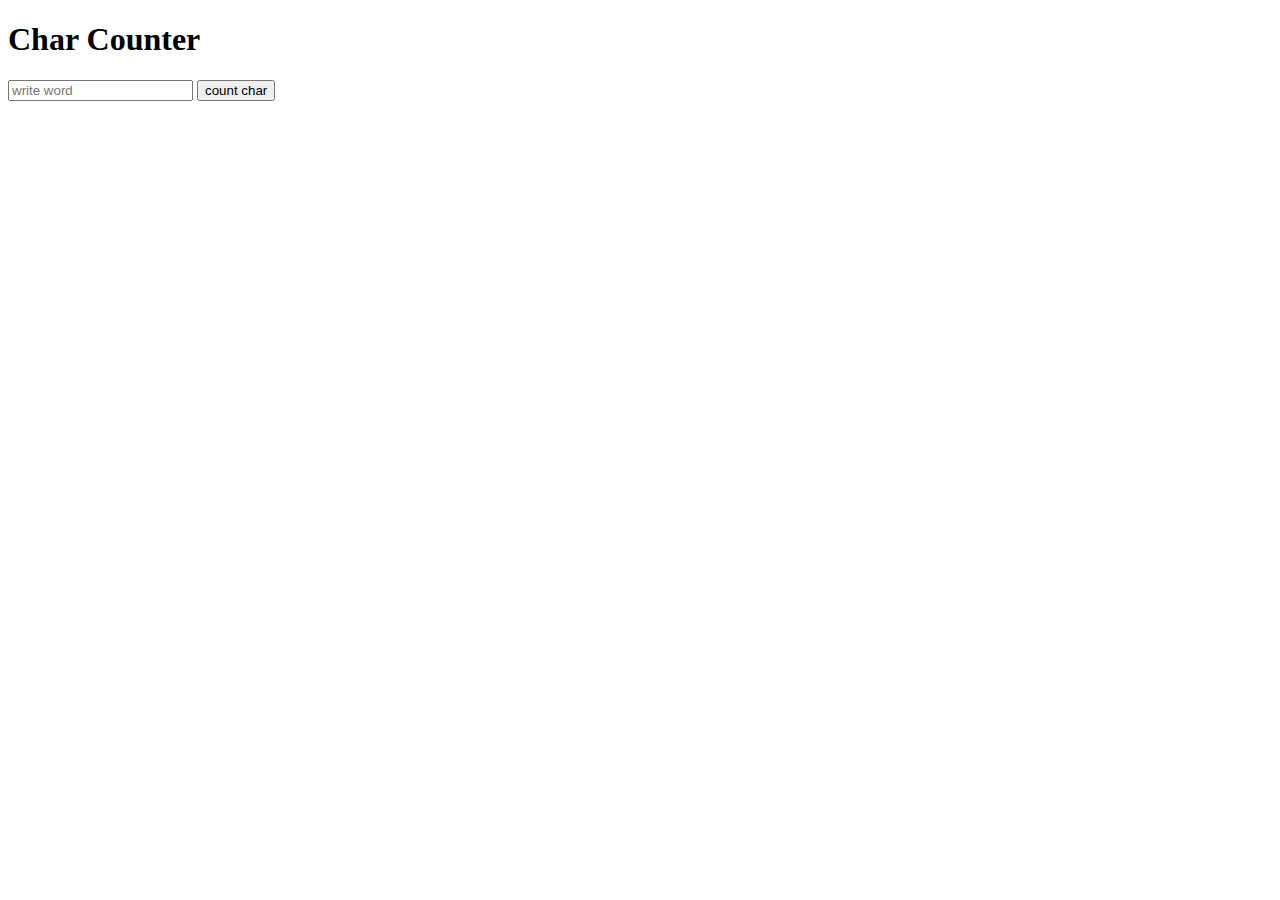
<file: charCounter/index.html>
<!DOCTYPE html>
<html lang="en">
<head>
    <meta charset="UTF-8">
    <meta name="viewport" content="width=device-width, initial-scale=1.0">
    <title>Document</title>
</head>
<body>
    <div>
        <h1>Char Counter</h1>
        <input type="text" placeholder="write word" id="input">
        <button onclick="charCounter()">count char</button>
        <h3 id="heading"></h3>
    </div>


    <script src="app.js"></script>
</body>
</html>
</file>
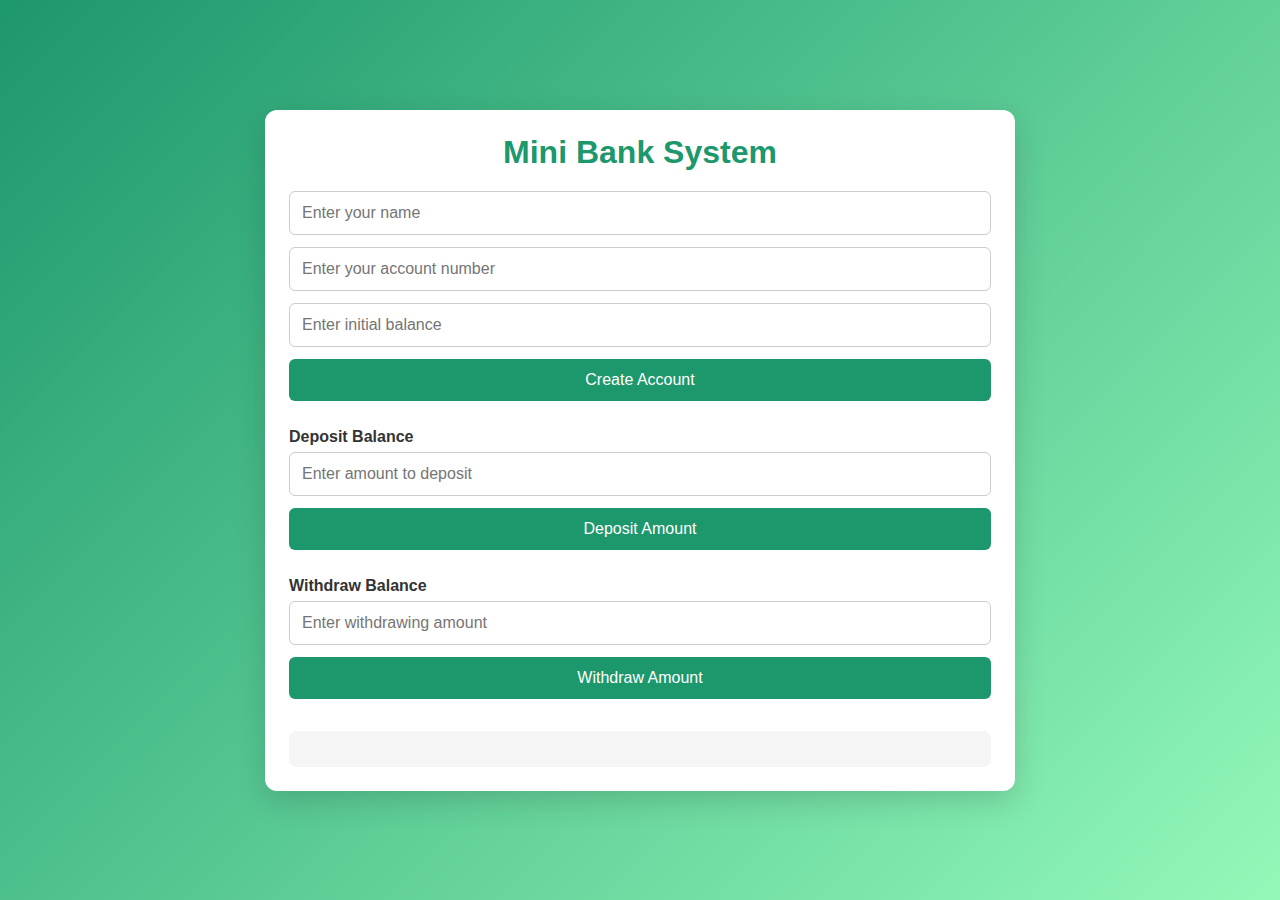
<file: miniBankingSystem/index.html>
<!DOCTYPE html>
<html lang="en">
<head>
    <meta charset="UTF-8">
    <meta name="viewport" content="width=device-width, initial-scale=1.0">
    <title>Mini Bank App</title>
    <link rel="stylesheet" href="style.css">
</head>
<body>

<div class="container">

    <h1>Mini Bank System</h1>

    <input type="text" placeholder="Enter your name" id="nameInput">
    <input type="number" placeholder="Enter your account number" id="accountNumberInput">
    <input type="number" placeholder="Enter initial balance" id="initialBalance">

    <button onclick="createAccount()">Create Account</button>

    <div class="section">
        <label>Deposit Balance</label>
        <input type="number" placeholder="Enter amount to deposit" id="depositAmount">
        <button onclick="addAmount()">Deposit Amount</button>
    </div>

    <div class="section">
        <label>Withdraw Balance</label>
        <input type="number" placeholder="Enter withdrawing amount" id="withdrawingInput">
        <button onclick="withdrawingFunction()">Withdraw Amount</button>
    </div>

    <div class="result">
        <h2 id="nameHeading"></h2>
        <h2 id="accountNumberHeading"></h2>
        <h2 id="balanceHeading"></h2>
    </div>

</div>

<script src="app.js"></script>
</body>
</html>
</file>
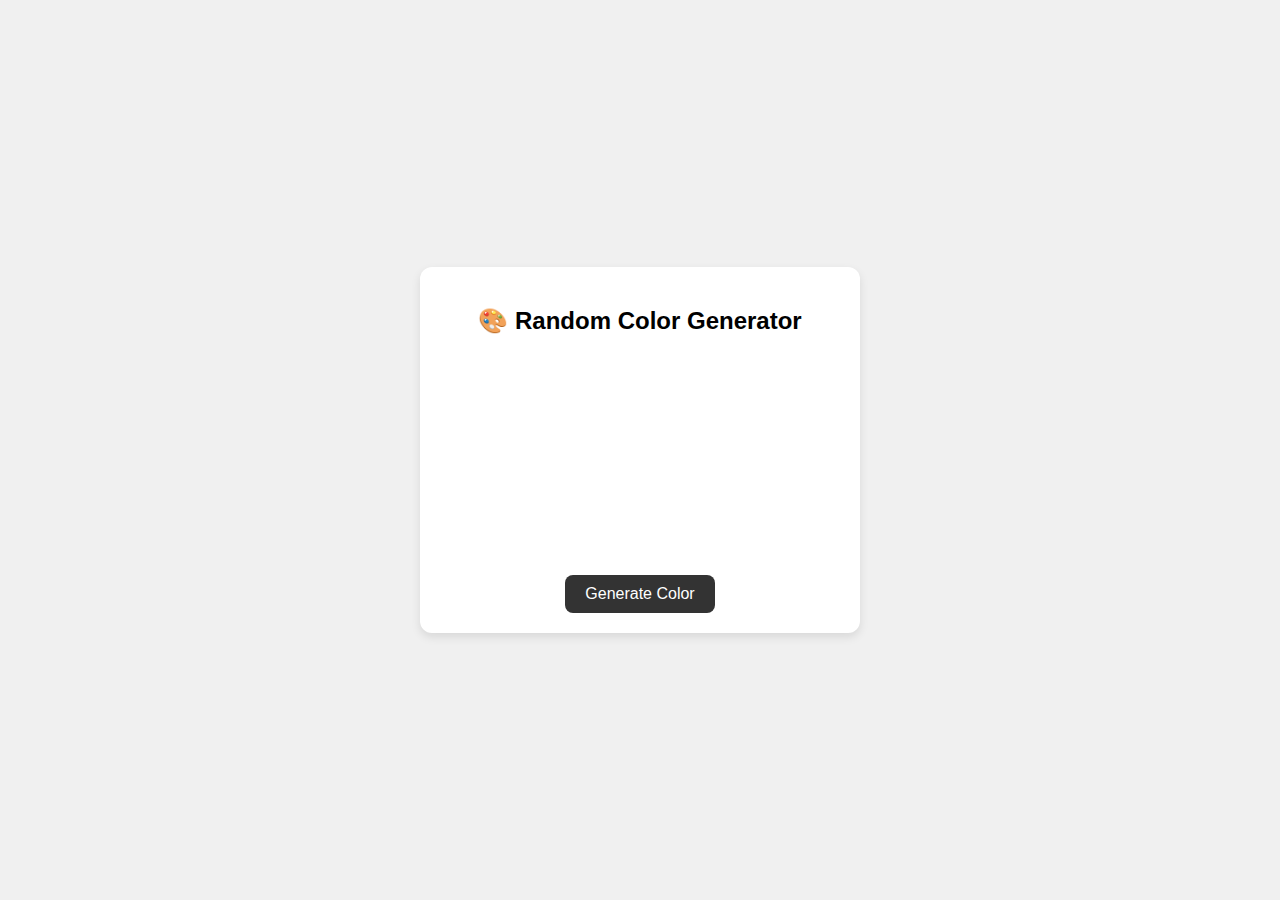
<file: randomColorGenerator/index.html>
<!DOCTYPE html>
<html lang="en">
<head>
    <meta charset="UTF-8">
    <meta name="viewport" content="width=device-width, initial-scale=1.0">
    <title>random color generator</title>
    <link rel="stylesheet" href="style.css">
</head>
<body>
  
        <div class="container">
    <h2>🎨 Random Color Generator</h2>
    <div id="ul"></div>
    <button onclick="generateColor()">Generate Color</button>
  </div>

    
    <script src="app.js"></script>
</body>
</html>
</file>
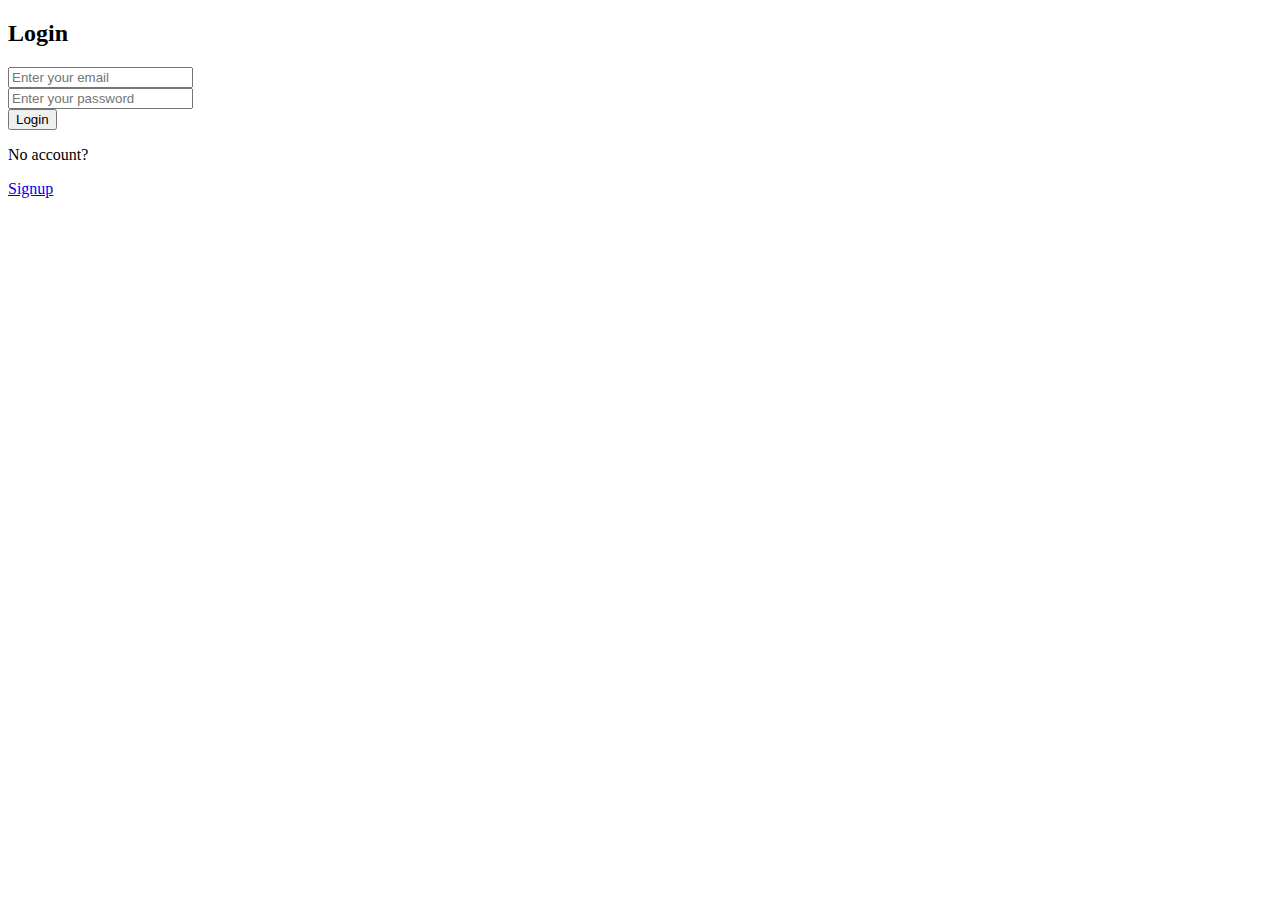
<file: signupLogin/index.html>
<!DOCTYPE html>
<html lang="en">
<head>
    <meta charset="UTF-8">
    <meta name="viewport" content="width=device-width, initial-scale=1.0">
    <title>Document</title>
</head>
<body>
    
<div class="maindiv">
    <h2>Login</h2>
    <!-- email password input -->
     <input type="email" placeholder="Enter your email" id="emailInput"><br/>
     <input type="password" placeholder="Enter your password" id="passwordInput"><br/>
     
     <!-- login signup button -->
      <div>
        <button onclick="login()">Login</button>
        <br/>
        <p>No account?</p>
        <a href="signup.html">Signup</a>
      </div>
</div>

    <script src="app.js"></script>
</body>
</html>
</file>
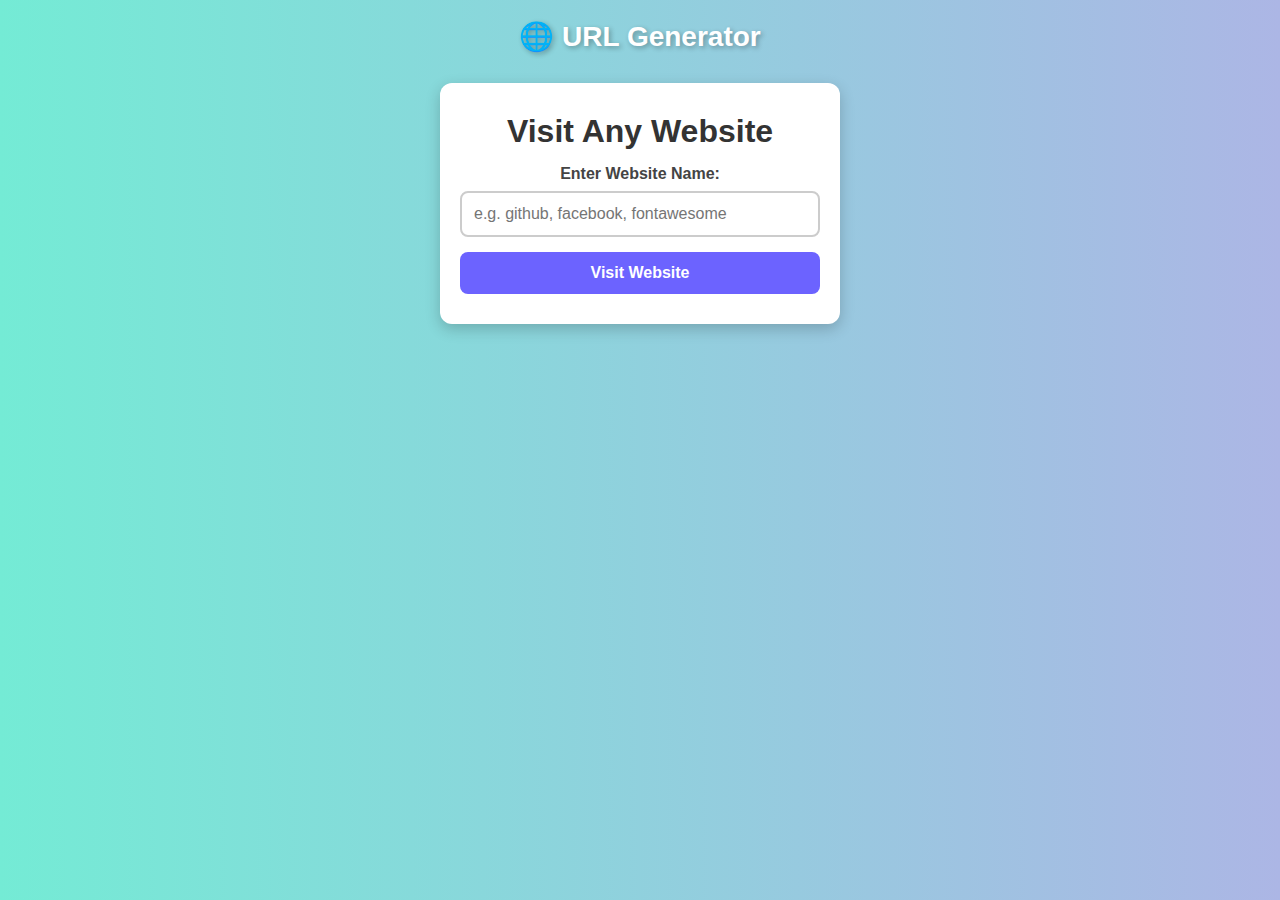
<file: urlGenerator/index.html>
<!DOCTYPE html>
<html lang="en">
<head>
    <meta charset="UTF-8">
    <meta name="viewport" content="width=device-width, initial-scale=1.0">
    <title>url Generator</title>
    <link rel="stylesheet" href="style.css">
</head>
<body>

 <div class="main-heading">🌐 URL Generator</div>

    <div class="container">
        <h1>Visit Any Website</h1>
        <label for="userinput">Enter Website Name:</label>
        <input type="text" placeholder="e.g. github, facebook, fontawesome" id="userinput">
        <button onclick="openWebsite()">Visit Website</button>
    </div>


    <script src="app.js"></script>
</body>
</html>
</file>
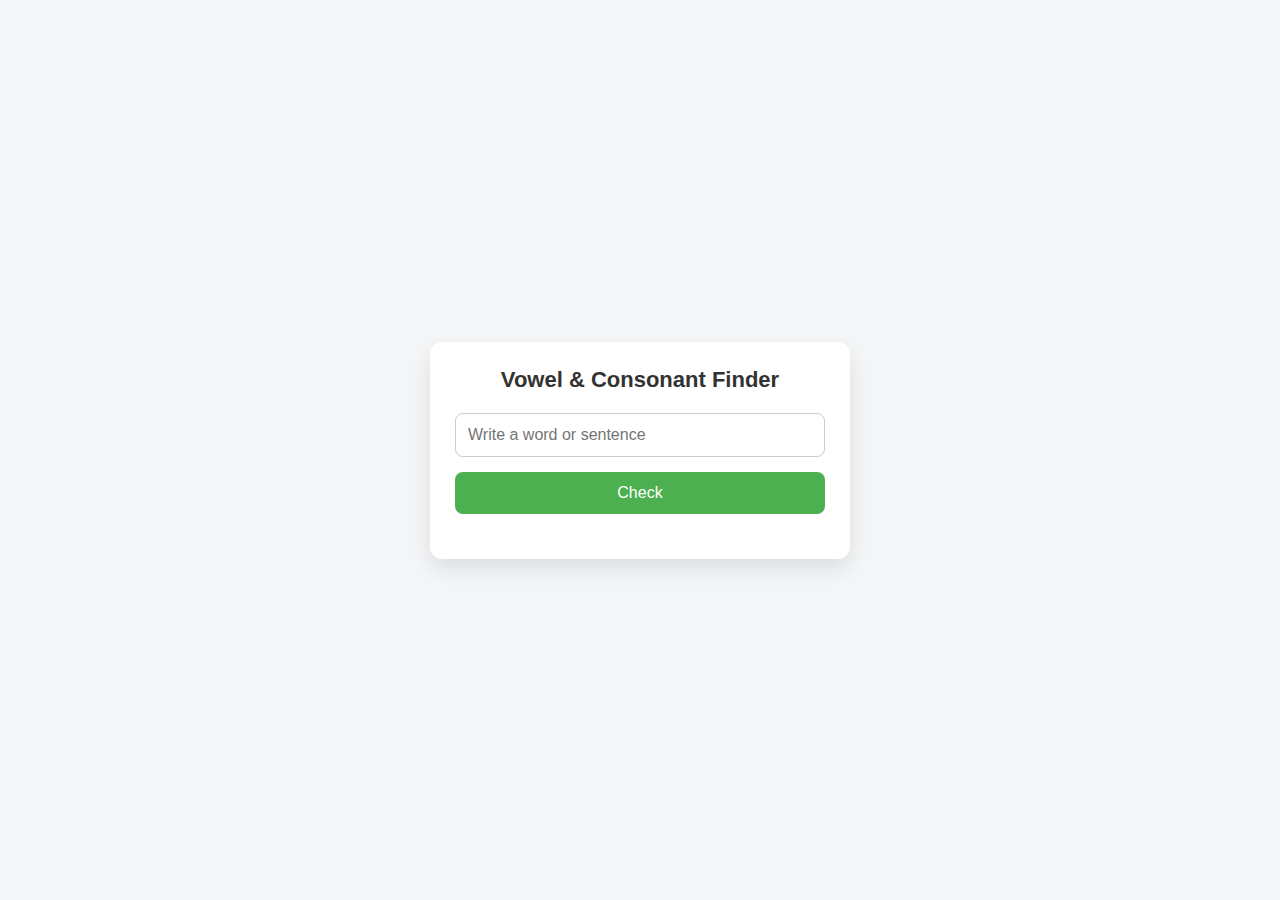
<file: vowelConsonatExtractor/index.html>
<!DOCTYPE html>
<html lang="en">
<head>
    <meta charset="UTF-8">
    <meta name="viewport" content="width=device-width, initial-scale=1.0">
    <title>Vowel & Consonant Finder</title>
    <link rel="stylesheet" href="style.css">
</head>
<body>
 <div class="container">
        <h1>Vowel & Consonant Finder</h1>

        <input 
            type="text" 
            placeholder="Write a word or sentence"
            id="input"
        >

        <button onclick="process()">Check</button>

        <div class="result">
            <h2 id="vowel"></h2>
            <h2 id="consonant"></h2>
        </div>
    </div>
    



    <script src="app.js"></script>
</body>
</html>
</file>
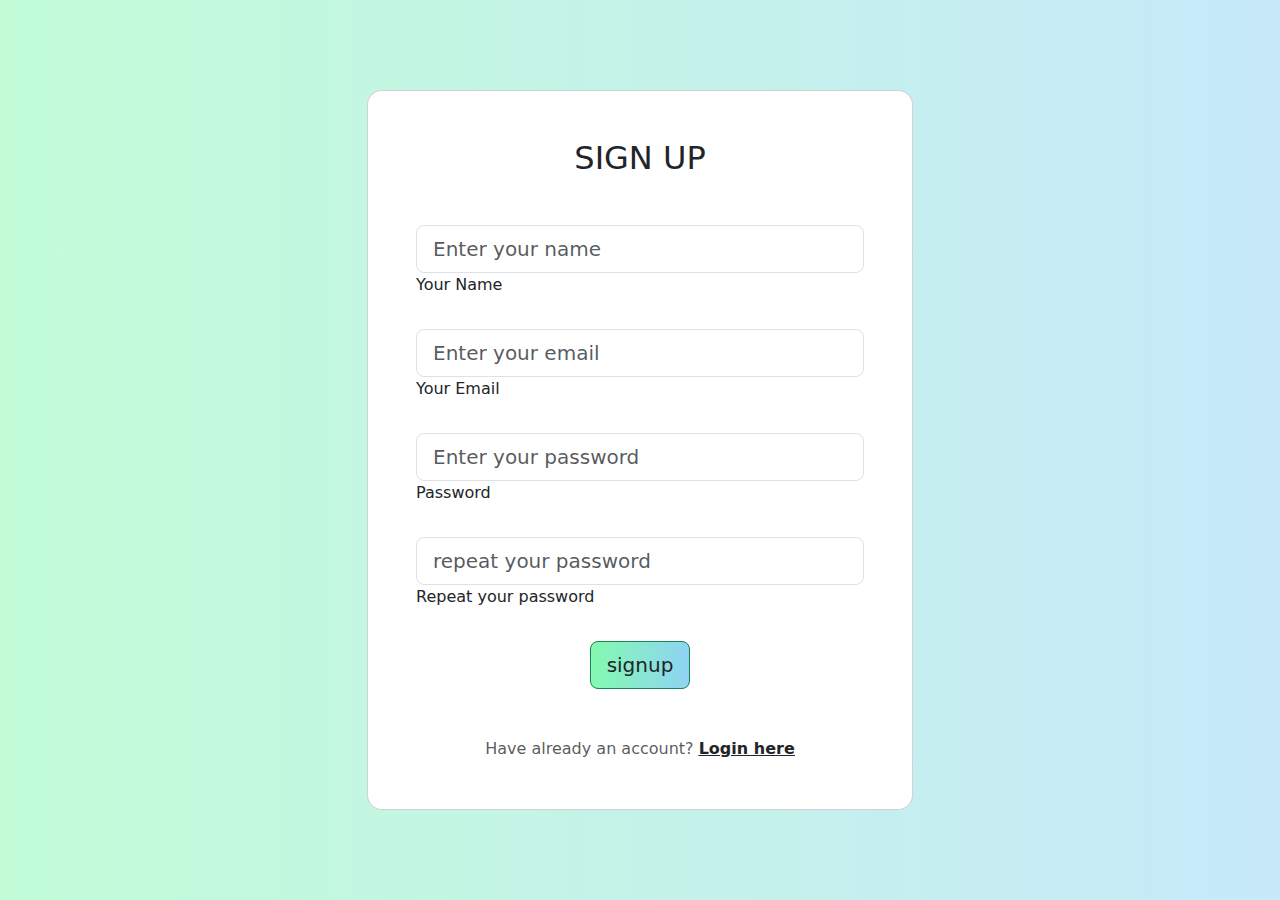
<file: newsignuplogin.html/signup.html>
<!DOCTYPE html>
<html lang="en">
<head>
    <meta charset="UTF-8">
    <meta name="viewport" content="width=device-width, initial-scale=1.0">
    <title>signup page</title>
    <link rel="stylesheet" href="signup.css">
    <!-- bootstrap -->
     <link href="https://cdn.jsdelivr.net/npm/bootstrap@5.3.3/dist/css/bootstrap.min.css" rel="stylesheet">

</head>
<body>
    <section class="vh-100 bg-image"
  style="background-image: url('https://mdbcdn.b-cdn.net/img/Photos/new-templates/search-box/img4.webp');">
  <div class="mask d-flex align-items-center h-100 gradient-custom-3">
    <div class="container h-100">
      <div class="row d-flex justify-content-center align-items-center h-100">
        <div class="col-12 col-md-9 col-lg-7 col-xl-6">
          <div class="card" style="border-radius: 15px;">
            <div class="card-body p-5">
              <h2 class="text-uppercase text-center mb-5">Sign Up</h2>

              <form>

                <div data-mdb-input-init class="form-outline mb-4">
                    
                  <input type="text" id="nameInput" placeholder="Enter your name" class="form-control form-control-lg" />
<label class="form-label" for="form3Example1cg">Your Name</label>
                </div>

                <div data-mdb-input-init class="form-outline mb-4">
                    
                  <input type="email" id="emailInput" placeholder="Enter your email" class="form-control form-control-lg" />
                  <label class="form-label" for="form3Example3cg">Your Email</label>
                </div>

                <div data-mdb-input-init class="form-outline mb-4">
                  <input type="password" id="passwordInput" placeholder="Enter your password" class="form-control form-control-lg" />
                  <label class="form-label" for="form3Example4cg">Password</label>
                </div>

                <div data-mdb-input-init class="form-outline mb-4">
                  <input type="password" id="repeatPasswordInput" placeholder="repeat your password" class="form-control form-control-lg" />
                  <label class="form-label" for="form3Example4cdg">Repeat your password</label>
                </div>

               

                <div class="d-flex justify-content-center">
                  <button  type="button" data-mdb-button-init
                    data-mdb-ripple-init class="btn btn-success btn-block btn-lg gradient-custom-4 text-body" onclick="signup()">signup</button>
                </div>

                <p class="text-center text-muted mt-5 mb-0">Have already an account? <a href="./index.html"
                    class="fw-bold text-body"><u>Login here</u></a></p>

              </form>

            </div>
          </div>
        </div>
      </div>
    </div>
  </div>
</section>



    <script src="signup.js"></script>
    <!-- mdn bootstrap script link -->
     <script src="https://cdn.jsdelivr.net/npm/bootstrap@5.3.3/dist/js/bootstrap.bundle.min.js"></script>

</body>
</html>
</file>
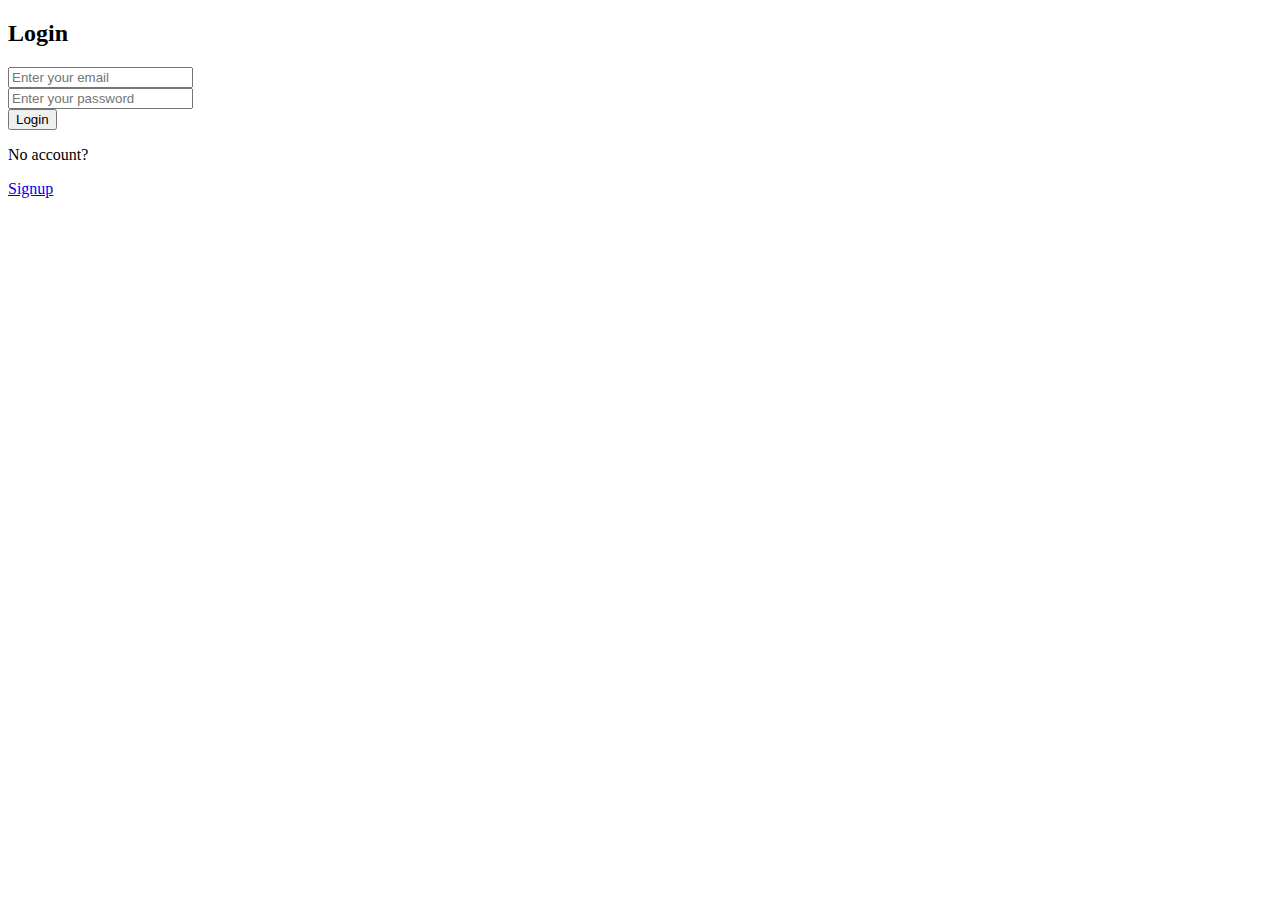
<file: signupLogin/home.html>
<!DOCTYPE html>
<html lang="en">
<head>
    <meta charset="UTF-8">
    <meta name="viewport" content="width=device-width, initial-scale=1.0">
    <title>home page</title>
</head>
<body onload="getData()">
<div>
    <h1>Welcome to home page</h1>
    <h2 id="h2"></h2>
    <!-- logout button -->
     <button onclick="logout()">Logout</button>
</div>



    <script src="home.js"></script>
</body>
</html>
</file>
<file: randomColorGenerator/style.css>
body {
      font-family: Arial, sans-serif;
      display: flex;
      justify-content: center;
      align-items: center;
      height: 100vh;
      margin: 0;
      background: #f0f0f0;
    }

    .container {
      text-align: center;
      padding: 20px;
      border-radius: 12px;
      background: #fff;
      box-shadow: 0 4px 10px rgba(0,0,0,0.1);
      max-width: 400px;
      width: 90%;
    }

    #ul {
      height: 200px;
      border-radius: 12px;
      margin: 20px 0;
      display: flex;
      justify-content: center;
      align-items: center;
      font-size: 1.5rem;
      font-weight: bold;
      color: #fff;
      transition: background 0.5s ease;
    }

    button {
      padding: 10px 20px;
      border: none;
      border-radius: 8px;
      background: #333;
      color: #fff;
      font-size: 1rem;
      cursor: pointer;
      transition: 0.3s;
    }

    button:hover {
      background: #555;
    }

    @media (max-width: 600px) {
      #ul {
        height: 150px;
        font-size: 1.2rem;
      }
      button {
        width: 100%;
      }
    }
</file>
<file: urlGenerator/style.css>
* {
            margin: 0;
            padding: 0;
            box-sizing: border-box;
        }

        body {
            font-family: Arial, sans-serif;
            background: linear-gradient(to right, #74ebd5, #acb6e5);
            display: flex;
            flex-direction: column;
            align-items: center;
            min-height: 100vh;
           
            padding: 20px;
        }

        /* Top Heading */
        .main-heading {
            font-size: 28px;
            font-weight: bold;
            color: white;
            margin-bottom: 30px;
            text-align: center;
            text-shadow: 2px 2px 5px rgba(0,0,0,0.3);
        }

        .container {
            background: white;
            padding: 30px 20px;
            border-radius: 12px;
            box-shadow: 0 5px 15px rgba(0,0,0,0.2);
            text-align: center;
            max-width: 400px;
            width: 100%;
        }

        h1 {
            margin-bottom: 15px;
            color: #333;
        }

        label {
            display: block;
            font-weight: bold;
            margin-bottom: 8px;
            color: #444;
        }

        input {
            width: 100%;
            padding: 12px;
            border: 2px solid #ccc;
            border-radius: 8px;
            margin-bottom: 15px;
            font-size: 16px;
        }

        input:focus {
            border-color: #6c63ff;
            outline: none;
        }

        button {
            width: 100%;
            padding: 12px;
            background: #6c63ff;
            color: white;
            border: none;
            font-size: 16px;
            font-weight: bold;
            border-radius: 8px;
            cursor: pointer;
            transition: 0.3s;
        }

        button:hover {
            background: #574b90;
        }

        /* Responsive */
        @media (max-width: 500px) {
            .container {
                padding: 20px 15px;
            }

            h1 {
                font-size: 20px;
            }

            input, button {
                font-size: 14px;
                padding: 10px;
            }
        }
</file>
<file: vowelConsonatExtractor/style.css>
*{
    margin: 0;
    padding: 0;
    box-sizing: border-box;
    font-family: Arial, Helvetica, sans-serif;
}

body{
    min-height: 100vh;
    display: flex;
    justify-content: center;
    align-items: center;
    background: #f4f6f8;
}

.container{
    width: 100%;
    max-width: 420px;
    background: white;
    padding: 25px;
    border-radius: 12px;
    box-shadow: 0 10px 25px rgba(0,0,0,0.1);
    text-align: center;
}

h1{
    margin-bottom: 20px;
    font-size: 22px;
    color: #333;
}

input{
    width: 100%;
    padding: 12px;
    font-size: 16px;
    border-radius: 8px;
    border: 1px solid #ccc;
    outline: none;
}

input:focus{
    border-color: #4CAF50;
}

button{
    width: 100%;
    margin-top: 15px;
    padding: 12px;
    font-size: 16px;
    border: none;
    border-radius: 8px;
    background: #4CAF50;
    color: white;
    cursor: pointer;
}

button:hover{
    background: #43a047;
}

.result{
    margin-top: 20px;
}

.result h2{
    margin: 10px 0;
    font-size: 18px;
    color: #333;
    word-wrap: break-word;
}

/* 📱 Mobile small screens */
@media (max-width: 480px){
    h1{
        font-size: 18px;
    }

    .container{
        padding: 20px;
    }
}
</file>
<file: newsignuplogin.html/signup.css>
.gradient-custom-3 {
/* fallback for old browsers */
background: #84fab0;

/* Chrome 10-25, Safari 5.1-6 */
background: -webkit-linear-gradient(to right, rgba(132, 250, 176, 0.5), rgba(143, 211, 244, 0.5));

/* W3C, IE 10+/ Edge, Firefox 16+, Chrome 26+, Opera 12+, Safari 7+ */
background: linear-gradient(to right, rgba(132, 250, 176, 0.5), rgba(143, 211, 244, 0.5))
}
.gradient-custom-4 {
/* fallback for old browsers */
background: #84fab0;

/* Chrome 10-25, Safari 5.1-6 */
background: -webkit-linear-gradient(to right, rgba(132, 250, 176, 1), rgba(143, 211, 244, 1));

/* W3C, IE 10+/ Edge, Firefox 16+, Chrome 26+, Opera 12+, Safari 7+ */
background: linear-gradient(to right, rgba(132, 250, 176, 1), rgba(143, 211, 244, 1))
}
</file>
<file: miniBankingSystem/style.css>
/* Reset */
* {
    margin: 0;
    padding: 0;
    box-sizing: border-box;
    font-family: Arial, sans-serif;
}

/* Body */
body {
    min-height: 100vh;
    background: linear-gradient(135deg, #1d976c, #93f9b9);
    display: flex;
    justify-content: center;
    align-items: center;
    padding: 20px;
}

/* Container */
.container {
    background: #fff;
    width: 100%;
    max-width: 500px; /* Wider on laptop/desktop */
    padding: 24px;
    border-radius: 12px;
    box-shadow: 0 10px 30px rgba(0,0,0,0.15);
}

/* Heading */
h1 {
    text-align: center;
    margin-bottom: 20px;
    color: #1d976c;
}

/* Inputs */
input {
    width: 100%;
    padding: 12px;
    margin-bottom: 12px;
    border-radius: 6px;
    border: 1px solid #ccc;
    font-size: 16px;
}

input:focus {
    outline: none;
    border-color: #1d976c;
}

/* Buttons */
button {
    width: 100%;
    padding: 12px;
    background: #1d976c;
    color: #fff;
    border: none;
    border-radius: 6px;
    font-size: 16px;
    cursor: pointer;
    transition: 0.3s;
    margin-bottom: 12px;
}

button:hover {
    background: #158a5f;
}

/* Section spacing */
.section {
    margin-top: 15px;
}

label {
    display: block;
    margin-bottom: 6px;
    font-weight: bold;
    color: #333;
}

/* Display result */
.result {
    margin-top: 20px;
    background: #f5f5f5;
    padding: 15px;
    border-radius: 8px;
}

.result h2 {
    font-size: 16px;
    margin-bottom: 6px;
    color: #333;
}

/* Responsive for small screens */
@media (max-width: 480px) {
    .container {
        padding: 15px;
    }

    h1 {
        font-size: 22px;
    }

    input, button {
        font-size: 15px;
        padding: 10px;
    }
}

/* Wider container for large screens */
@media (min-width: 1024px) {
    .container {
        max-width: 750px;
    }
}
</file>
